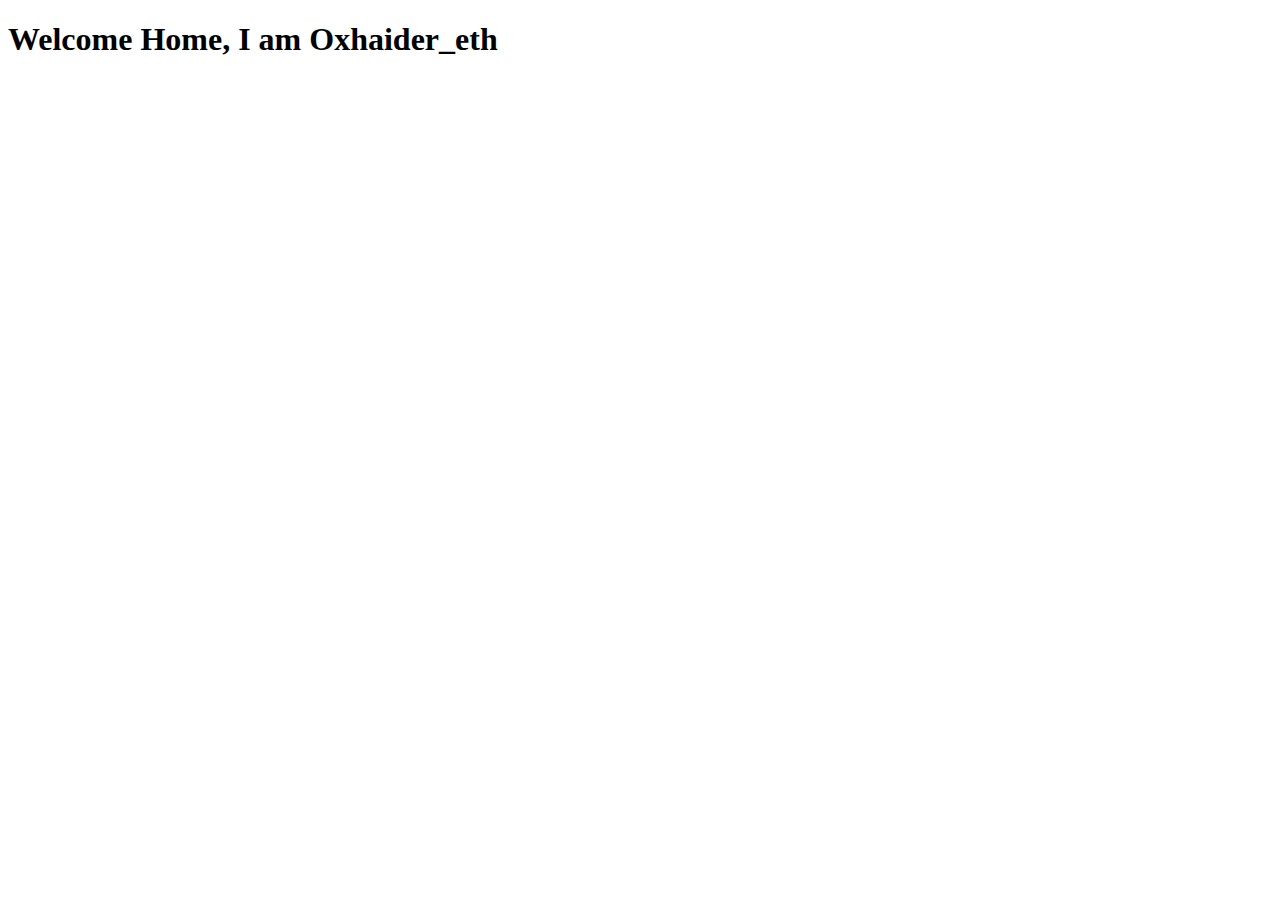
<file: index.html>
<!DOCTYPE html>
<html lang="en">
<head>
    <meta charset="UTF-8">
    <meta name="viewport" content="width=device-width, initial-scale=1.0">
    <title>Document</title>
</head>
<body>
    <h1>Welcome Home, I am Oxhaider_eth</h1>
</body>
</html>
</file>
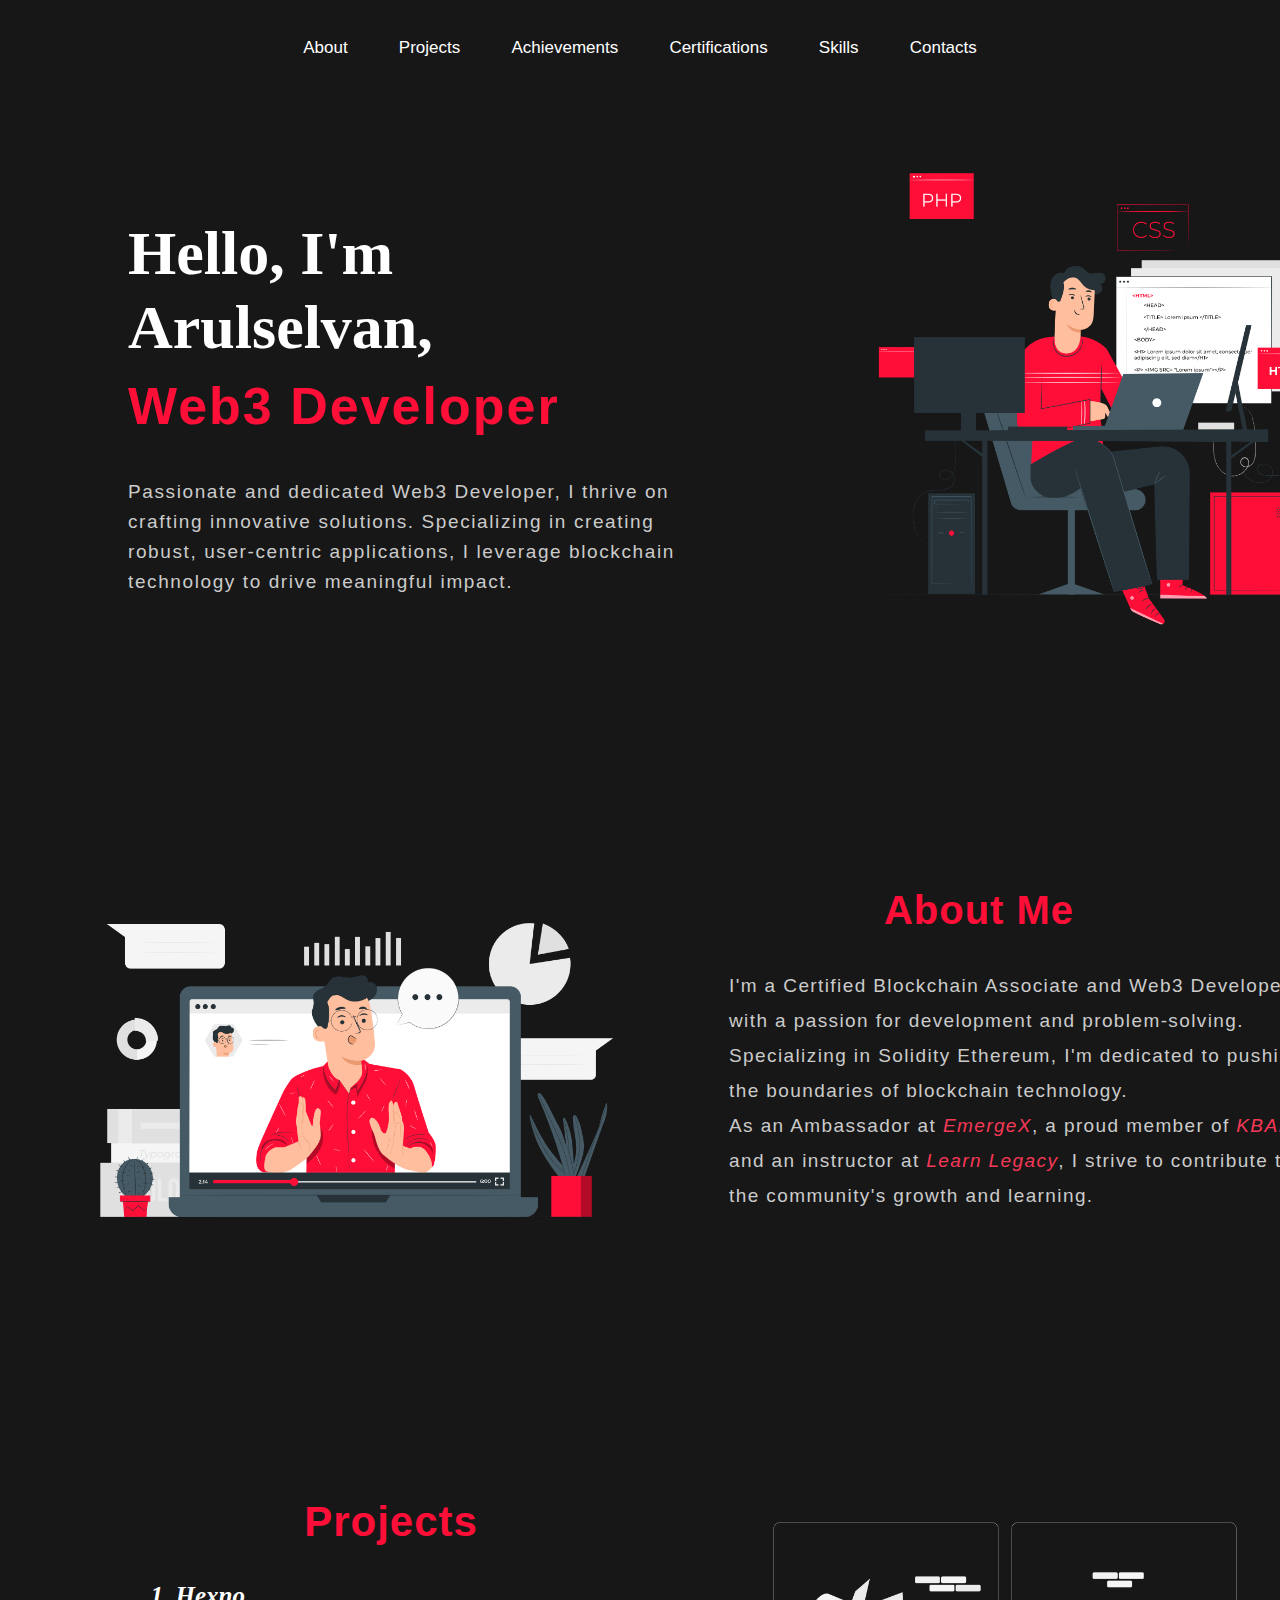
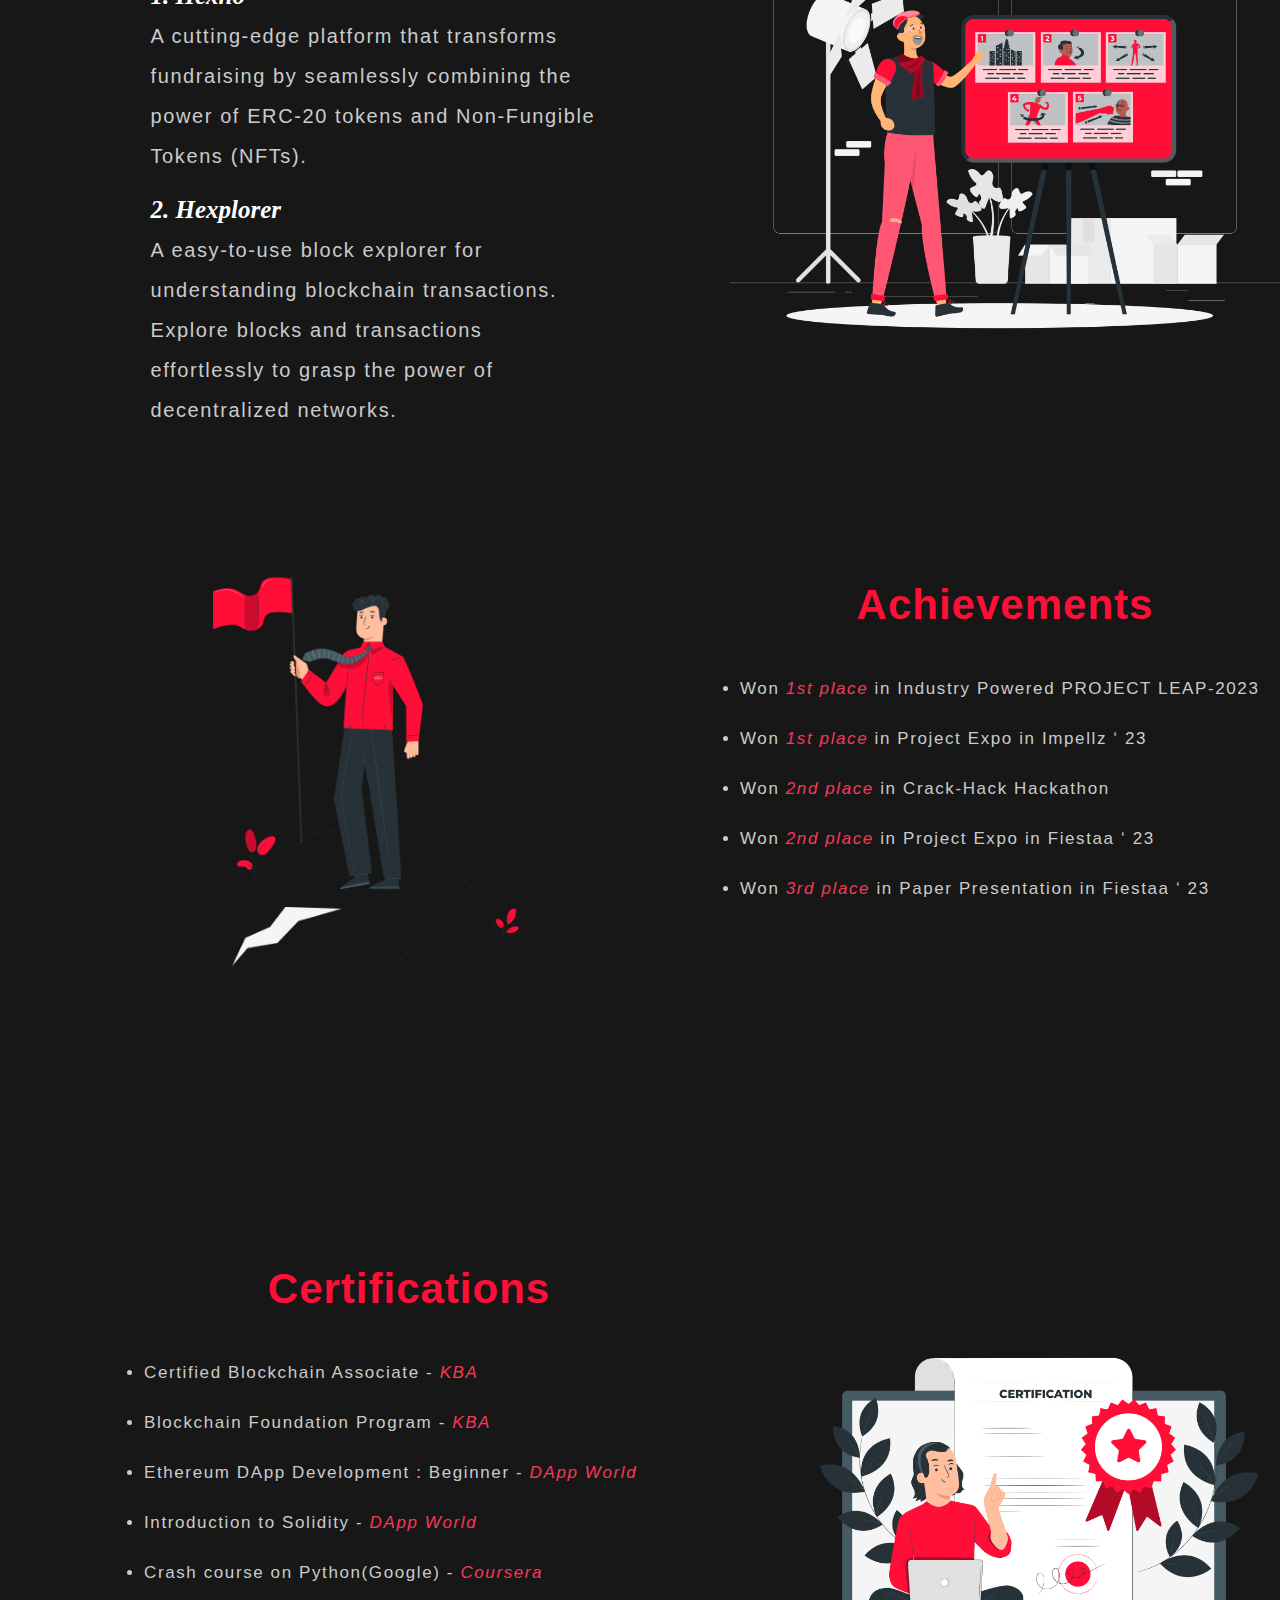
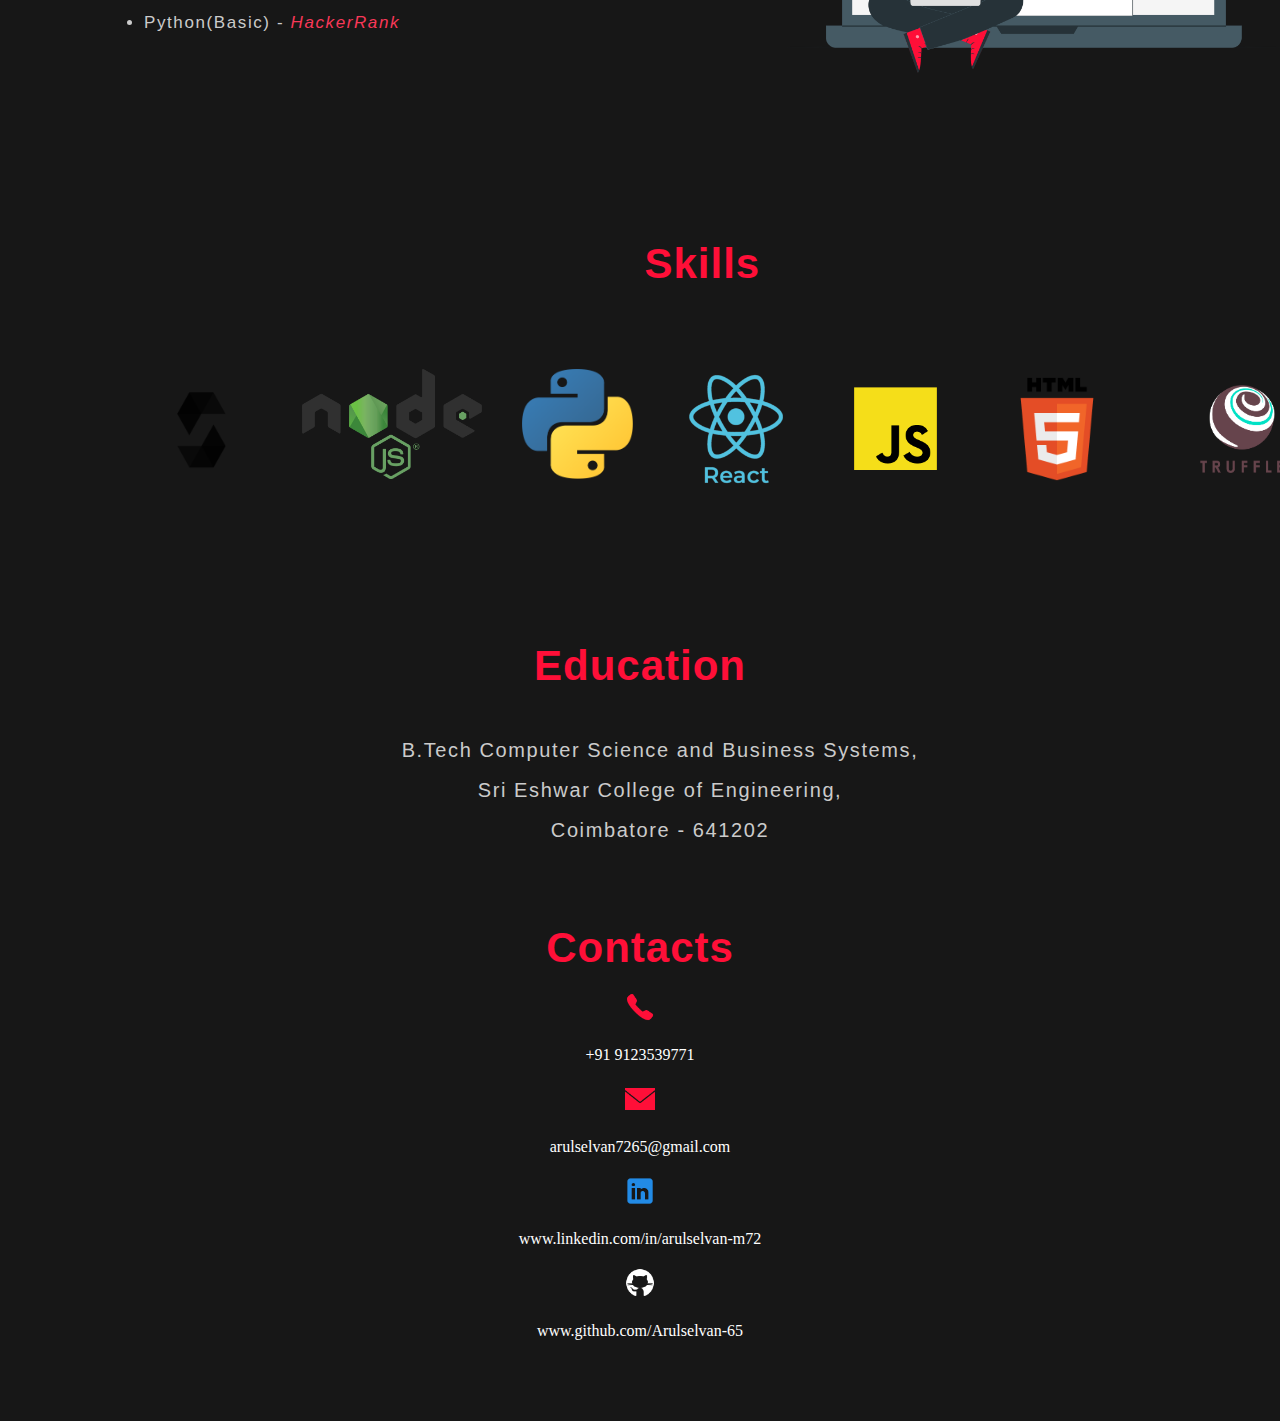
<file: Portfolio/index.html>
<!DOCTYPE html>
<html lang="en">
<head>
    <meta charset="UTF-8">
    <meta name="viewport" content="width=device-width, initial-scale=1.0">
    <title>Document</title>
    <link rel="stylesheet" href="./styles/app.css">
</head>
<body>
    <div class="head-section">
        <nav>
            <a href="#about">About</a>
            <a href="#projects">Projects</a>
            <a href="#achievements">Achievements</a>
            <a href="#certifications">Certifications</a>
            <a href="#skills">Skills</a>
            <a href="#contacts">Contacts</a>
        </nav>
    </div>
<!-------------------------------------- HOME PAGE ------------------------------------------------------------->
    <section id="home">
        <div class="main">
            <div class="intro-text">
                <h1><span style="color: white;font-size: 62px;">Hello, I'm Arulselvan,</span></h1>
                <h1 style="margin-top: 2%;font-size: 52px;font-family:'Gill Sans', sans-serif;letter-spacing: 2px;">Web3 Developer</h1>

                <div class="sub-text">
                    <p>
                        Passionate and dedicated Web3 Developer, I thrive on crafting innovative solutions. 
                        Specializing in creating robust, user-centric applications, I leverage blockchain technology to drive meaningful impact. 
                    </p>
                </div>
            </div>
            <div class="pic">
                <img src="./images/photo.png" height="540px">
            </div>
        </div>
    </section>
<!-------------------------------------- ABOUT ME PAGE --------------------------------------------------------->
    <section id="about">
        <div class="about-container">
            <div class="about-img">
                <img src="./images/about.png" style="height: 550px;">
            </div>
            <div class="about-content">
                <div style="display: flex;flex-direction: column;">
                <h1>About Me</h1>
                <p>I'm a Certified Blockchain Associate and Web3 Developer with a passion for development and problem-solving. 
                     Specializing in Solidity Ethereum, I'm dedicated to pushing the boundaries of blockchain technology.
                     <br>As an Ambassador at <span style="color: #f83858;"><i>EmergeX</i></span>, a proud member of <span style="color: #f83858;"><i>KBAIC</i></span>, and an instructor at <span style="color: #f83858;"><i>Learn Legacy</i></span>, I strive to contribute to the community's growth and learning. 
                    </p>
                    </div>
            </div>
        </div>
    </section>
<!------------------------------------ PROJECTS PAGE ----------------------------------------------------------->
    <section id="projects">
        <div class="project">
            <div class="project-content">
                <div style="display: flex;flex-direction: column;justify-content: center;">
                    <h1>Projects</h1>
                    <dl>
                        <dt><b><em>1. Hexno</em></b></dt>
                        <dd> A cutting-edge platform that transforms fundraising by seamlessly combining the power of ERC-20 tokens and Non-Fungible Tokens (NFTs).</dd>
                        <dt style="margin-top: 3%;"><b><em>2. Hexplorer</em></b></dt>
                        <dd> A easy-to-use block explorer for understanding blockchain transactions. Explore blocks and transactions effortlessly to grasp the power of decentralized networks.</dd>

                    </dl>
                </div>
            </div>
            <div class="about-img">
                <img src="./images/project.png" style="height: 550px;">
            </div>
        </div>
    </section>
<!----------------------------------- ACHIEVEMENTS PAGE --------------------------------------------------------->
    <section id="achievements">
        <div class="project">
            <div class="achieve-img">
                <img src="./images/achieve.png" style="height: 450px;">
            </div>
            <div class="achieve-content">
                <div style="display: flex;flex-direction: column;justify-content: center;width: 700px;">
                    <h1>Achievements</h1>
                    <ul >
                        <li>Won <span style="color: #f83858;"><i>1st place</i></span> in Industry Powered PROJECT LEAP-2023</li>
                        <li>Won <span style="color: #f83858;"><i>1st place</i></span> in Project Expo in Impellz ‘ 23</li>
                        <li>Won <span style="color: #f83858;"><i>2nd place</i></span> in Crack-Hack Hackathon</li>
                        <li>Won <span style="color: #f83858;"><i>2nd place</i></span> in Project Expo in Fiestaa ‘ 23</li> 
                        <li>Won <span style="color: #f83858;"><i>3rd place</i></span> in Paper Presentation in Fiestaa ‘ 23</li>
                    </ul>
                </div>
            </div>
        </div>
    </section>
<!---------------------------------- CERTIFICATIONS PAGE -------------------------------------------------------->
    <section id="certifications">
        <div class="project">
            <div class="achieve-content">
                <div style="display: flex;flex-direction: column;justify-content: center;width: 700px;">
                    <h1>Certifications</h1>
                    <ul >
                        <li>Certified Blockchain Associate - <span style="color: #f83858;"><i>KBA</i></span></li>
                        <li>Blockchain Foundation Program - <span style="color: #f83858;"><i>KBA</i></span></li>
                        <li>Ethereum DApp Development : Beginner - <span style="color: #f83858;"><i>DApp World</i></span></li>
                        <li>Introduction to Solidity - <span style="color: #f83858;"><i>DApp World</i></span></li>                      
                        <li>Crash course on Python(Google) - <span style="color: #f83858;"><i>Coursera</i></span></li> 
                        <li>Python(Basic) - <span style="color: #f83858;"><i>HackerRank</i></span></li>
                    </ul>
                </div>
            </div>
            <div class="certificate-img">
                <img src="./images/certificate.png" style="height: 550px;">
            </div>
        </div>
    </section>
<!----------------------------------- SKILLS PAGE --------------------------------------------------------------->
    <section id="skills">
        <div class="skill">
            <div style="display: flex;flex-direction: column;justify-content: center;">
            <h1>Skills</h1>
            <div class="images">
                <img src="./images/solidity.png" class="icon-img">
                <img src="./images/nodejs.png"class="icon-img"  style="height: 110px;">
                <img src="./images/python.png"class="icon-img" style="height: 110px;">
                <img src="./images/react.png"class="icon-img">
                <img src="./images/js.png"class="icon-img">
                <img src="./images/html.png"class="icon-img">
                <img src="./images/truffle.png"class="icon-img">
            </div>
        </div>
        </div>
    </section>
<!---------------------------------- EDUCATION PAGE ------------------------------------------------------------->
    <section id="education">
        <div class="edu-content">
            <div class="edu">
                <div style="display: flex;flex-direction: column;">
                    <h1>Education</h1>
                    <dl>
                        <dd>B.Tech Computer Science and Business Systems,<br>Sri Eshwar College of Engineering,<br>Coimbatore - 641202</dd>
                    </dl>
                </div>
        </div>
        </div>
    </section>
<!---------------------------------- CONTACTS PAGE -------------------------------------------------------------->
    <section id="contacts">
        <div class="contact">
            <div style="display: flex;flex-direction: column;justify-content: center;">
            <h1>Contacts</h1>
            <div>
                <img src="./images/phone.png" class="icon-img" style="height: 30px;">
                    <p>
                        +91 9123539771
                    </p>
                <img src="./images/email.png"class="icon-img"  style="height: 30px;">
                    <p>
                        arulselvan7265@gmail.com
                    </p>
                <a href="https://www.linkedin.com/in/arulselvan-m-6b6a04277/" target="_blank"><img src="./images/linkedin.png"class="icon-img" style="height: 30px;"></a>
                    <p>
                        <a href="https://www.linkedin.com/in/arulselvan-m-6b6a04277/" style="color: white;text-decoration: none;" target="_blank">
                            www.linkedin.com/in/arulselvan-m72
                        </a>
                    </p>
                    <a href="https://github.com/Arulselvan-65" target="_blank"><img src="./images/github.png"class="icon-img" style="height: 30px;"></a>  
                    <p>
                        <a href="https://github.com/Arulselvan-65" style="color: white;text-decoration: none;" target="_blank"></a>
                            www.github.com/Arulselvan-65
                        </a>
                    </p>
            </div>
        </div>
        </div>
    </section>
    <div style="height: 100px;margin-top: 7%;"></div>
</body>
</html>
</file>
<file: Portfolio/styles/app.css>
html{
    scroll-behavior: smooth;
    scroll-padding: 10rem;
}
body{
   color: white;
   background-color: rgb(23, 23, 23);
}
*{
    padding: 0;
    margin: 0;
    box-sizing: border-box;
}

                                            /* NAV ELEMENTS */
.head-section{
    height: 50px;
    width: 100%;
}
nav{
margin-top: 3%;
   display: flex;
   justify-content: center;
   align-items: center;
}
nav a{
    font-size: 17px;
    cursor: pointer;
    color: white;
    text-decoration: none;
    padding-left: 2%;
    padding-right: 2%;
    font-family: Arial, Helvetica, sans-serif;
}
nav a:hover{
    color:#FF0F38;
}
.intro-text{
    width: 100%;
    max-width: 600px;
    height:600px;
    margin-left: 10%;
    display: flex;
    margin-top: 8%;
    color: #FF0F38;
    font-size: 32px;
    flex-direction: column;
    justify-content: start;
}
                                                /* HOME PAGE */
.main{
    display: flex;
    max-width: 1400px;
    margin-top: 2%;
    height: 620px;
}
.pic{
    margin-left: 9%;
}
.sub-text{
    color: rgb(203, 203, 203);
    font-size: 19px;
    font-family: Roboto, Oxygen, Ubuntu, Cantarell, 'Open Sans', 'Helvetica Neue', sans-serif;
    line-height: 30px;
    letter-spacing: 1.6px;
    margin-top: 7%;
    width: 580px;
}
                                                /* ABOUT PAGE */
.about-container{
    display: flex;
    max-width: 1400px;
    margin-top: 5%;
    height: 600px;
    justify-content: center;
}
.about-img{
    height: 500px;
    margin-left: 10%;
}
.about-content{
    margin-top: 7%;
    display: flex;
    text-align: center;
    width: 1000px;
    height: 700px;
}
.about-container h1{
    font-family: Arial, Helvetica, sans-serif;
    font-size: 40px;
    letter-spacing: 1px;
    color: #FF0F38;
}
.about-container p{
    margin-top: 5%;
    padding-left: 100px;
    width: 700px;
    font-size: 19px;
    text-align: start;
    line-height: 35px;
    letter-spacing: 1.4px;
    color: rgb(203, 203, 203);
    font-family: Roboto, Oxygen, Ubuntu, Cantarell, 'Open Sans', 'Helvetica Neue', sans-serif;
}
                                                /* PROJECT PAGE */
.project{
    display: flex;
    max-width: 1400px;
    height: 620px;
    margin-top: 5%;
    text-align: center;
    justify-content: center;
}
.project-content{
    text-align: center;
    width: 800px;
}
.project-content h1{
    margin-top: 6%;
    font-family: Arial, Helvetica, sans-serif;
    font-size: 42px;
    color: #FF0F38;
    letter-spacing: 1px;
    padding-left: 180px;
}
.project-content dl{
    margin-top: 5%;
    font-size: 20px;
    line-height: 40px;
    text-align: start;
    margin-left: 25%;
}
.project-content dl dd{
    font-family: Roboto, Oxygen, Ubuntu, Cantarell, 'Open Sans', 'Helvetica Neue', sans-serif;
    color: rgb(203, 203, 203);
    letter-spacing: 1.6px;
}
.project-content dl dt{
    font-size: 25px;
}
                                                /* ACHIEVEMENTS PAGE  */
.achieve-img{
    height: 100px;
}
.achieve-content{
    width: 600px
}

.achieve-content ul{
    margin-top: 5%;
    font-size: 20px;
    line-height: 50px;
    text-align: start;
    margin-left: 25%;
}
.achieve-content h1{
    margin-top: 5%;
    font-family: Arial, Helvetica, sans-serif;
    font-size: 42px;
    color: #FF0F38;
    letter-spacing: 1px;
    padding-left: 180px;
}
.achieve-content li{
    font-family: Roboto, Oxygen, Ubuntu, Cantarell, 'Open Sans', 'Helvetica Neue', sans-serif;
    color: rgb(203, 203, 203);
    letter-spacing: 1.6px;
    font-size: 17px;
}
                                                /* SKILL PAGE */
.skill{
    display: flex;
    max-width: 1400px;
    height: 200px;
    text-align: center;
    margin-bottom: 15%;
}
.skill h1{
    margin-top: 4%;
    font-family: Arial, Helvetica, sans-serif;
    font-size: 42px;
    color: #FF0F38;
    letter-spacing: 1px;
    padding-left: 180px;
}
.icon-img{
    height: 120px;
    margin: 20px;
}
.images{
    display: flex;
    margin-left: 10%;
    margin-top: 5%;
}
                                                    /* EDUCATION PAGE */
.edu-content{
    display: flex;
    max-width: 1400px;
    height: 300px;
    margin-top: 5%;
    text-align: center;
    justify-content: center;
}
.edu-content h1{
    font-family: Arial, Helvetica, sans-serif;
    font-size: 42px;
    color: #FF0F38;
    letter-spacing: 1px;
}
.edu{
    width: 800px;
}
.edu dl{
    margin-top: 5%;
    font-size: 20px;
    line-height: 40px;
    text-align: center;
    margin-left: 5%;
}
.edu dl dd{
    font-family: Roboto, Oxygen, Ubuntu, Cantarell, 'Open Sans', 'Helvetica Neue', sans-serif;
    color: rgb(203, 203, 203);
    letter-spacing: 1.6px;
}
                                                        /* CONTACT PAGE*/
.contact{
    display: flex;
    max-width: 1400px;
    height: 200px;
    margin-top: 7%;
    text-align: center;
    justify-content: center;
}
.contact  h1{
    font-family: Arial, Helvetica, sans-serif;
    font-size: 42px;
    color: #FF0F38;
    letter-spacing: 1px;
}
.certificate-img{
    margin-left: 15%;
}
</file>
